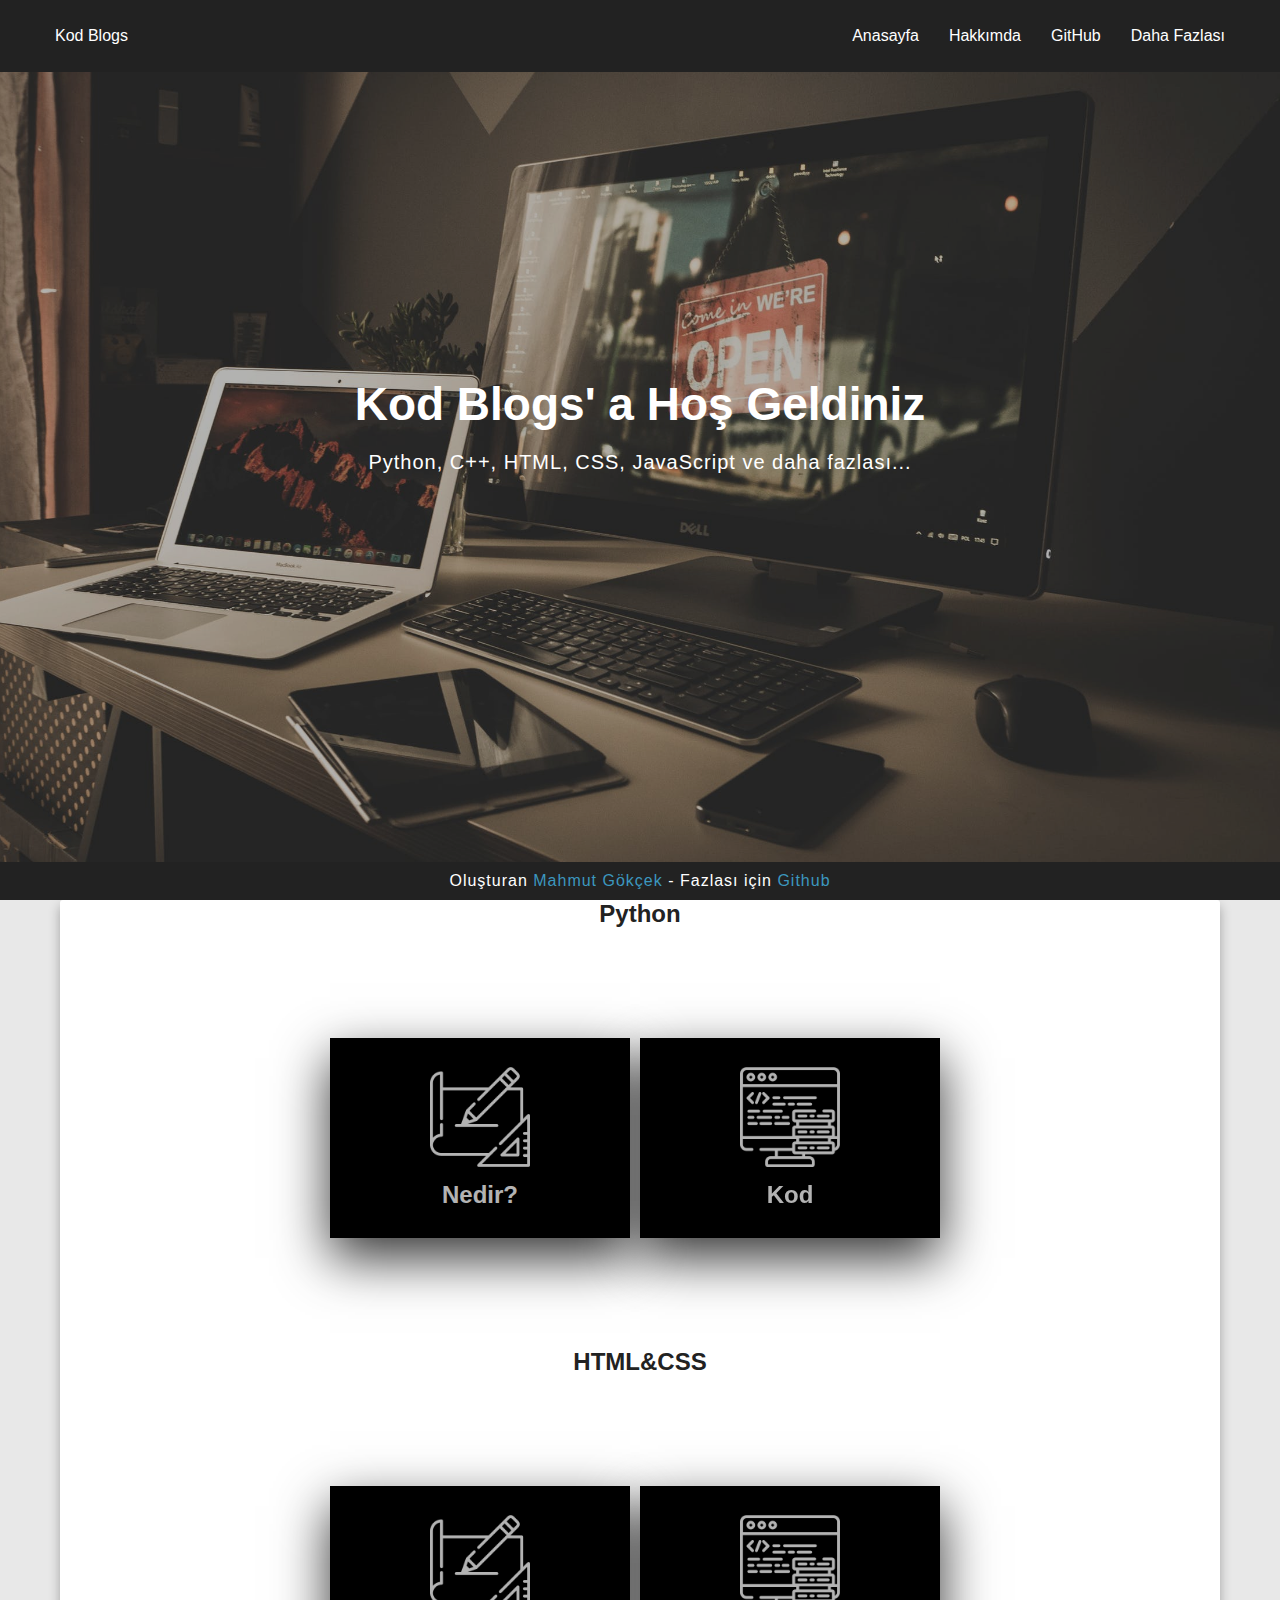
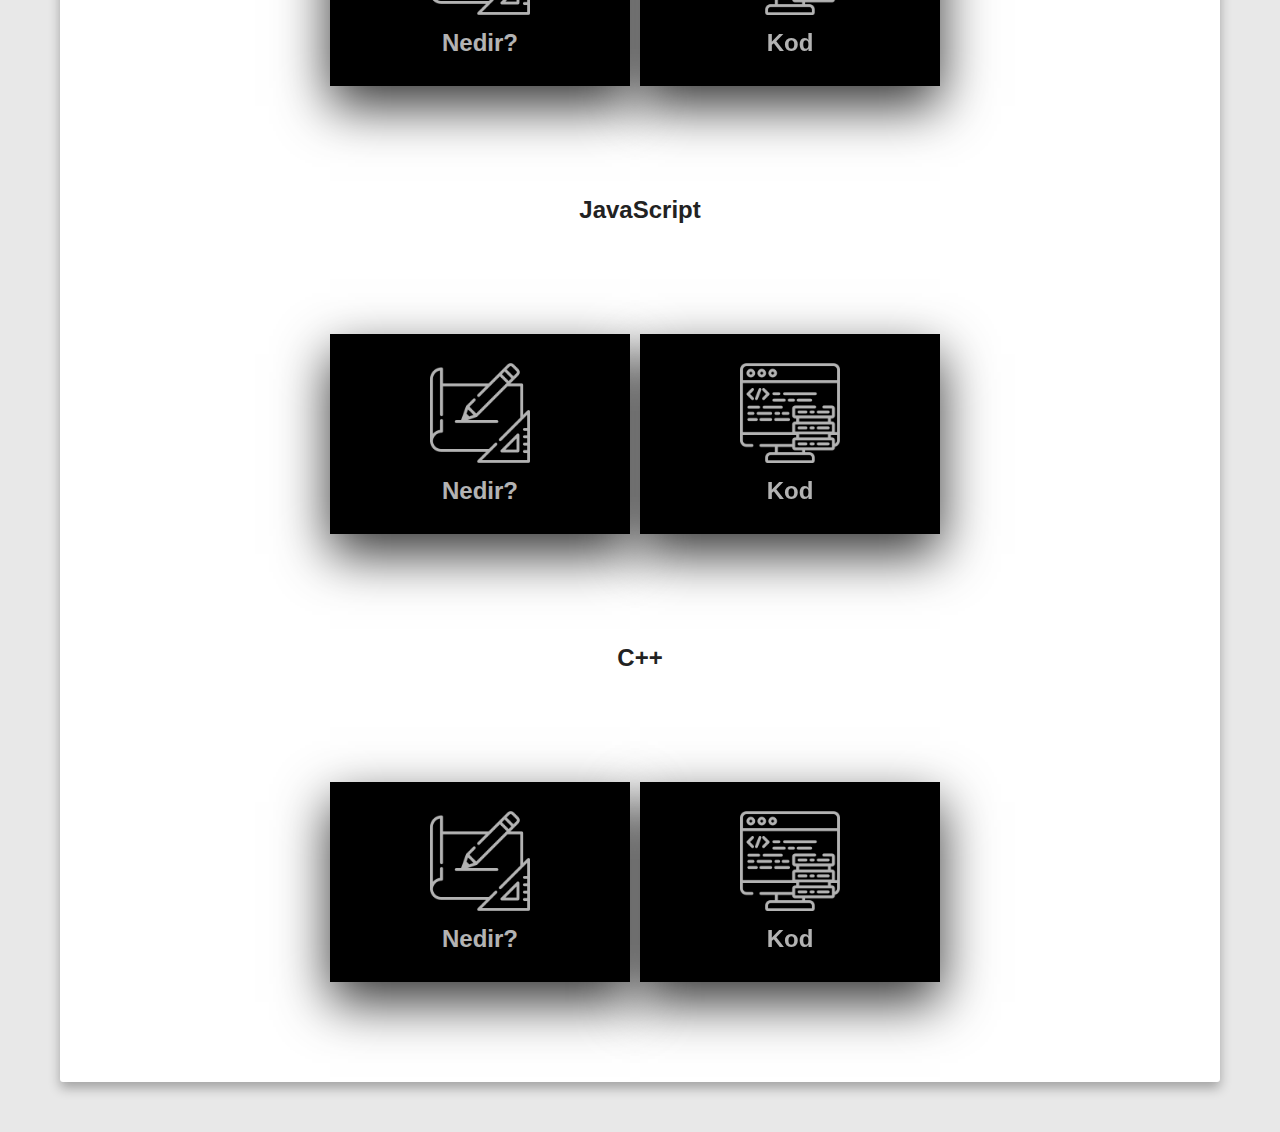
<file: index.html>
<!DOCTYPE html>
<html lang="en">
<head>

        <link rel="stylesheet" type="text/css" href="menu.css">

    <meta charset="UTF-8">
    <title>Kod Blogs</title>
</head>
<body>

<div class="general">
<nav>
    <div class="container">
        <a href="#" class="logo">Kod Blogs</a>
        <ul>
            <li><a href="index.html" class="active">Anasayfa</a></li>
            <li><a href="about.html">Hakkımda</a></li>
            <li><a href="https://github.com/mahmutgokcek" target="_blank">GitHub</a></li>
            <li><a href="#">Daha Fazlası</a></li>
        </ul>
    </div>
</nav>

<div class="hero">
    <div class="container">
        <h1>Kod Blogs' a Hoş Geldiniz</h1>
        <p>Python, C++, HTML, CSS, JavaScript ve daha fazlası... </p>
    </div>
</div>


<div class="asd">
<section class="container content">
    <h2>Python</h2>

    <div class="box">
        <div class="card">
            <div class="face face1">
                <div class="content">
                    <img src="img/design_128.png">
                    <h3>Nedir?</h3>
                </div>
            </div>
            <div class="face face2">
                <div class="content">
                    <p>Lorem ipsum dolor sit amet consectetur adipisicing elit. Quas cum cumque minus iste veritatis provident at.</p>
                    <a href="#">Daha Fazla</a>
                </div>
            </div>
        </div>
        <div class="card">
            <div class="face face1">
                <div class="content">
                    <img src="img/code_128.png">
                    <h3>Kod</h3>
                </div>
            </div>
            <div class="face face2">
                <div class="content">
                    <p>Lorem ipsum dolor sit amet consectetur adipisicing elit. Quas cum cumque minus iste veritatis provident at.</p>
                    <a href="#">Daha Fazla</a>
                </div>
            </div>
        </div>


    </div>

    <section class="container content">
        <h2>HTML&CSS</h2>

        <div class="box">
            <div class="card">
                <div class="face face1">
                    <div class="content">
                        <img src="img/design_128.png">
                        <h3>Nedir?</h3>
                    </div>
                </div>
                <div class="face face2">
                    <div class="content">
                        <p>Lorem ipsum dolor sit amet consectetur adipisicing elit. Quas cum cumque minus iste veritatis provident at.</p>
                        <a href="#">Daha Fazla</a>
                    </div>
                </div>
            </div>
            <div class="card">
                <div class="face face1">
                    <div class="content">
                        <img src="img/code_128.png">
                        <h3>Kod</h3>
                    </div>
                </div>
                <div class="face face2">
                    <div class="content">
                        <p>Lorem ipsum dolor sit amet consectetur adipisicing elit. Quas cum cumque minus iste veritatis provident at.</p>
                        <a href="#">Daha Fazla</a>
                    </div>
                </div>
            </div>

        </div>

        <section class="container content">
            <h2>JavaScript</h2>

            <div class="box">
                <div class="card">
                    <div class="face face1">
                        <div class="content">
                            <img src="img/design_128.png">
                            <h3>Nedir?</h3>
                        </div>
                    </div>
                    <div class="face face2">
                        <div class="content">
                            <p>Lorem ipsum dolor sit amet consectetur adipisicing elit. Quas cum cumque minus iste veritatis provident at.</p>
                            <a href="#">Daha Fazla</a>
                        </div>
                    </div>
                </div>
                <div class="card">
                    <div class="face face1">
                        <div class="content">
                            <img src="img/code_128.png">
                            <h3>Kod</h3>
                        </div>
                    </div>
                    <div class="face face2">
                        <div class="content">
                            <p>Lorem ipsum dolor sit amet consectetur adipisicing elit. Quas cum cumque minus iste veritatis provident at.</p>
                            <a href="#">Daha Fazla</a>
                        </div>
                    </div>
                </div>

                </div>
            <section class="container content">
                <h2>C++</h2>

                <div class="box">
                    <div class="card">
                        <div class="face face1">
                            <div class="content">
                                <img src="img/design_128.png">
                                <h3>Nedir?</h3>
                            </div>
                        </div>
                        <div class="face face2">
                            <div class="content">
                                <p>Lorem ipsum dolor sit amet consectetur adipisicing elit. Quas cum cumque minus iste veritatis provident at.</p>
                                <a href="#">Daha Fazla</a>
                            </div>
                        </div>
                    </div>
                    <div class="card">
                        <div class="face face1">
                            <div class="content">
                                <img src="img/code_128.png">
                                <h3>Kod</h3>
                            </div>
                        </div>
                        <div class="face face2">
                            <div class="content">
                                <p>Lorem ipsum dolor sit amet consectetur adipisicing elit. Quas cum cumque minus iste veritatis provident at.</p>
                                <a href="#">Daha Fazla</a>
                            </div>
                        </div>
                    </div>

                </div>


        </section>
    </section>
</section>
</section>
</div>

<footer>
    <p>
        Oluşturan <i class="fa fa-heart"></i>
        <a href="#">Mahmut Gökçek</a>
        - Fazlası için
        <a target="_blank" href="https://github.com/mahmutgokcek">Github</a>
    </p>
</footer>



</div>
<button onclick="topFunction()" id="onlyJSyc"></button>
<script type="text/javascript" src="scroll.js"></script>
<script type="text/javascript" src="goUpstairs.js"></script>
</body>
</html>
</file>
<file: menu.css>
* {
    margin: 0;
    padding: 0;
    box-sizing: border-box;
}

body {
    background-color: #e8e8e8;
    color: #222;
    font-family: 'Open Sans', 'Arial', sans-serif;
    padding-bottom: 50px;
}

nav {
    background-color: #222;
    position: fixed;
    top: 0;
    left: 0;
    right: 0;
    transition: all .3s ease-in-out;
}

nav.active {
    background-color: #fff;
    box-shadow: 0 2px 10px rgba(0, 0, 0, 0.3);
}

.container {
    margin: 0 auto;
    max-width: 1200px;
}

nav .container {
    align-items: center;
    display: flex;
    padding: 20px 0;
    justify-content: space-between;
    transition: all .3s ease-in-out;

}

nav.active .container {
    padding: 10px 0;
}

nav ul {
    display: flex;
    align-items: center;
    justify-content: center;
    list-style-type: none;
}

nav a {
    color: #fff;
    padding: 7px 15px;
    text-decoration: none;
    transition: all .3s ease-in-out;
}

nav li a:hover {
    background-color: #fff;
    color: #222;
}

nav.active a {
    color: #000;
    padding: 7px 10px;
}

nav.active li a:hover {
    background-color: #222;
    color: #fff;
}


.hero {
    align-items: center;
    background-image: url(img/pexels-photo-450035.jpeg);
    background-size: cover;
    background-position: bottom center;
    color: #fff;
    display: flex;
    height: calc(100vh - 30px);
    justify-content: center;
    position: relative;
    text-align: center;
    z-index: -2;
}

.hero::before {
    content: ' ';
    background-color: rgba(0, 0, 0, 0.3);
    display: block;
    position: absolute;
    top: 0;
    left: 0;
    height: 100%;
    width: 100%;
    z-index: -1;
}

.hero h1 {
    font-size: 46px;
    margin: -20px 0 20px;
}

.hero p {
    font-size: 20px;
    letter-spacing: 1px;
}

.content h2, .content h3 {
    font-size: 150%;
    margin: 10px 0;
    text-align: center;
}

.content p {
    color: #555;
    line-height: 30px;
    letter-spacing: 2px;
}

footer {
    background-color: #222;
    color: #fff;
    bottom: 0;
    position: fixed;
    left: 0;
    right: 0;
    letter-spacing: 1px;
    text-align: center;
}

footer p {
    margin: 10px 0;
}

footer i {
    color: red;
}

footer a {
    color: #3C97BF;
    text-decoration: none;

}


#onlyJSyc{
    display: none;
    position: fixed;
    bottom: 70px;
    right: 40px;
    z-index: 9999;
    border: none;
    outline: none;
    background: url(img/yukari.png) no-repeat;
    cursor: pointer;
    padding: 0px;
    width: 40px;
    height: 40px;
}

.asd
{
    background-color: white;
    border-radius: 3px;
    box-shadow: 0 0 0 0, 0 6px 12px rgba(0,0,0,0.3);
    margin: 30px 60px 0px 60px;
}



/* Card hover */

.box{
    display: flex;
    justify-content: center;
    width: 100%;
}
.box .card{
    position: relative;
    cursor: pointer;
    margin-right: 10px;
}

.box .card .face{
    width: 300px;
    height: 200px;
    transition: 0.6s;
}

.box .card .face.face1{
    position: relative;
    background: black;
    display: flex;
    justify-content: center;
    align-items: center;
    z-index: 1;
    transform: translateY(100px);
}
.box .card:hover .face.face1{
    background: #ff0057;
    transform: translateY(0);
}

.box .card .face.face1 .content{
    opacity: 0.7;
    transition: 0.5s;
}

.box .card:hover .face.face1 .content{
    opacity: 1;
}

.box .card .face.face1 .content img{
    max-width: 100px;
}

.box .card .face.face1 .content h3{
    margin: 10px 0 0;
    padding: 0;
    color: #fff;
    text-align: center;
    font-size: 1.5em;
}


.box .card .face.face2{
    position: relative;
    background: #fff;
    display: flex;
    justify-content: center;
    align-items: center;
    padding: 20px;
    box-sizing: border-box;
    box-shadow: 0 20px 50px rgba(0, 0, 0, 0.8);
    transform: translateY(-100px);
}

.box .card:hover .face.face2{
    transform: translateY(0);
}

.box .card .face.face2 .content p{
    margin: 0;
    padding: 0;
}

.box .card .face.face2 .content a{
    margin: 15px 0 0;
    display:  inline-block;
    text-decoration: none;
    font-weight: 900;
    color: #333;
    padding: 5px;
    border: 1px solid #333;
}

.box .card .face.face2 .content a:hover{
    background: #333;
    color: #fff;
}

/* responsive */
@media screen and (min-width: 360px) and (max-width: 480px){
    nav .container
    {
        height: 200px;
    }
    nav .container .logo
    {
        font-size: 30px;
        margin-left: 20px;
    }
    nav li a
    {
        font-size: 30px;
    }
    nav li a:last-child
    {
        margin-right: 20px;
    }

    .hero .container h1
    {
        font-size: 70px;
    }
    .hero .container p
    {
        font-size: 30px;
    }

    .asd
    {
        width: 900px;
        margin: 25px auto 100px;
        padding: 30px 30px 30px 30px;
    }

    .box
    {
        display: inline-block;
    }

    .box .card
    {
        position: relative;
        margin: 0 75px 0 75px;
    }

    .box .card .face
    {
        width: 700px;
        height: 200px;
    }
    .box .card .face.face1
    {
        height: 350px;
    }
    .box .card .face.face1 .content img
    {
        max-width: 200%;
    }
    .box .card .face.face1 .content h3
    {
        font-size: 40px;
    }
    .asd h2
    {
        font-size: 35px;
    }

    footer
    {
        height: 100px;
    }
    footer p
    {
        margin-top: 25px;
        font-size: 30px;
    }
    .box .card .face.face2 .content p
    {
        color: #555;
        line-height: 30px;
        letter-spacing: 2px;
        font-size: 30px;
    }
    .box .card .face.face2 .content a
    {
        font-size: 30px;
    }
}
@media screen and (min-width: 320px) and (max-width: 359px) {
    nav .container
    {
        height: 200px;
    }
    nav .container .logo
    {
        font-size: 30px;
        margin-left: 20px;
    }
    nav li a
    {
        font-size: 30px;
    }
    nav li a:last-child
    {
        margin-right: 20px;
    }

    .hero .container h1
    {
        font-size: 70px;
    }
    .hero .container p
    {
        font-size: 30px;
    }

    .asd
    {
        width: 900px;
        margin: 25px auto 100px;
        padding: 30px 30px 30px 30px;
    }

    .box
    {
        display: inline-block;
    }

    .box .card
    {
        position: relative;
        margin: 0 75px 0 75px;
    }

    .box .card .face
    {
        width: 700px;
        height: 200px;
    }
    .box .card .face.face1
    {
        height: 350px;
    }
    .box .card .face.face1 .content img
    {
        max-width: 200%;
    }
    .box .card .face.face1 .content h3
    {
        font-size: 40px;
    }
    .asd h2
    {
        font-size: 35px;
    }

    footer
    {
        height: 100px;
    }
    footer p
    {
        margin-top: 25px;
        font-size: 30px;
    }
    .box .card .face.face2 .content p
    {
        color: #555;
        line-height: 30px;
        letter-spacing: 2px;
        font-size: 30px;
    }
    .box .card .face.face2 .content a
    {
        font-size: 30px;
    }
}
@media screen and (min-width: 767px) and (max-width: 1023px){
    nav .container
    {
        height: 200px;
    }
    nav .container .logo
    {
        font-size: 30px;
        margin-left: 20px;
    }
    nav li a
    {
        font-size: 30px;
    }
    nav li a:last-child
    {
        margin-right: 20px;
    }

    .hero .container h1
    {
        font-size: 70px;
    }
    .hero .container p
    {
        font-size: 30px;
    }

    .asd
    {
        width: 900px;
        margin: 25px auto 100px;
        padding: 30px 30px 30px 30px;
    }

    .box
    {
        display: inline-block;
    }

    .box .card
    {
        position: relative;
        margin: 0 75px 0 75px;
    }

    .box .card .face
    {
        width: 700px;
        height: 200px;
    }
    .box .card .face.face1
    {
        height: 350px;
    }
    .box .card .face.face1 .content img
    {
        max-width: 200%;
    }
    .box .card .face.face1 .content h3
    {
        font-size: 40px;
    }
    .asd h2
    {
        font-size: 35px;
    }

    footer
    {
        height: 100px;
    }
    footer p
    {
        margin-top: 25px;
        font-size: 30px;
    }
    .box .card .face.face2 .content p
    {
        color: #555;
        line-height: 30px;
        letter-spacing: 2px;
        font-size: 30px;
    }
    .box .card .face.face2 .content a
    {
        font-size: 30px;
    }
}
/*
@media screen and (min-width: 1024px) and (max-width: 1365px){
    nav .container
    {
        height: 200px;
    }
    nav .container .logo
    {
        font-size: 30px;
        margin-left: 20px;
    }
    nav li a
    {
        font-size: 30px;
    }
    nav li a:last-child
    {
        margin-right: 20px;
    }

    .hero .container h1
    {
        font-size: 70px;
    }
    .hero .container p
    {
        font-size: 30px;
    }

    .asd
    {
        width: 900px;
        margin: 25px auto 100px;
        padding: 30px 30px 30px 30px;
    }

    .box
    {
        display: inline-block;
    }

    .box .card
    {
        position: relative;
        margin: 0 75px 0 75px;
    }

    .box .card .face
    {
        width: 700px;
        height: 200px;
    }
    .box .card .face.face1
    {
        height: 350px;
    }
    .box .card .face.face1 .content img
    {
        max-width: 200%;
    }
    .box .card .face.face1 .content h3
    {
        font-size: 40px;
    }
    .asd h2
    {
        font-size: 35px;
    }

    footer
    {
        height: 100px;
    }
    footer p
    {
        margin-top: 25px;
        font-size: 30px;
    }
}
*/
@media screen and (min-width: 320px) and (max-width: 768px) {
    nav .container
    {
        height: 200px;
    }
    nav .container .logo
    {
        font-size: 30px;
        margin-left: 20px;
    }
    nav li a
    {
        font-size: 30px;
    }
    nav li a:last-child
    {
        margin-right: 20px;
    }

    .hero .container h1
    {
        font-size: 70px;
    }
    .hero .container p
    {
        font-size: 30px;
    }

    .asd
    {
        width: 900px;
        margin: 25px auto 100px;
        padding: 30px 30px 30px 30px;
    }

    .box
    {
        display: inline-block;
    }

    .box .card
    {
        position: relative;
        margin: 0 75px 0 75px;
    }

    .box .card .face
    {
        width: 700px;
        height: 200px;
    }
    .box .card .face.face1
    {
        height: 350px;
    }
    .box .card .face.face1 .content img
    {
        max-width: 200%;
    }
    .box .card .face.face1 .content h3
    {
        font-size: 40px;
    }
    .asd h2
    {
        font-size: 35px;
    }

    footer
    {
        height: 100px;
    }
    footer p
    {
        margin-top: 25px;
        font-size: 30px;
    }
    .box .card .face.face2 .content p
    {
        color: #555;
        line-height: 30px;
        letter-spacing: 2px;
        font-size: 30px;
    }
    .box .card .face.face2 .content a
    {
        font-size: 30px;
    }
}
/*@media screen and (max-width:374px)
{
    nav .container
    {
        height: 200px;
    }
    nav .container .logo
    {
        font-size: 30px;
        margin-left: 20px;
    }
    nav li a
    {
        font-size: 30px;
    }
    nav li a:last-child
    {
        margin-right: 20px;
    }

    .hero .container h1
    {
        font-size: 70px;
    }
    .hero .container p
    {
        font-size: 30px;
    }

    .asd
    {
        width: 900px;
        margin: 25px auto 100px;
        padding: 30px 30px 30px 30px;
    }

    .box
    {
        display: inline-block;
    }

    .box .card
    {
        position: relative;
        margin: 0 75px 0 75px;
    }

    .box .card .face
    {
        width: 700px;
        height: 200px;
    }
    .box .card .face.face1
    {
        height: 350px;
    }
    .box .card .face.face1 .content img
    {
        max-width: 200%;
    }
    .box .card .face.face1 .content h3
    {
        font-size: 40px;
    }
    .asd h2
    {
        font-size: 35px;
    }

    footer
    {
        height: 100px;
    }
    footer p
    {
        margin-top: 25px;
        font-size: 30px;
    }
}*/
</file>
